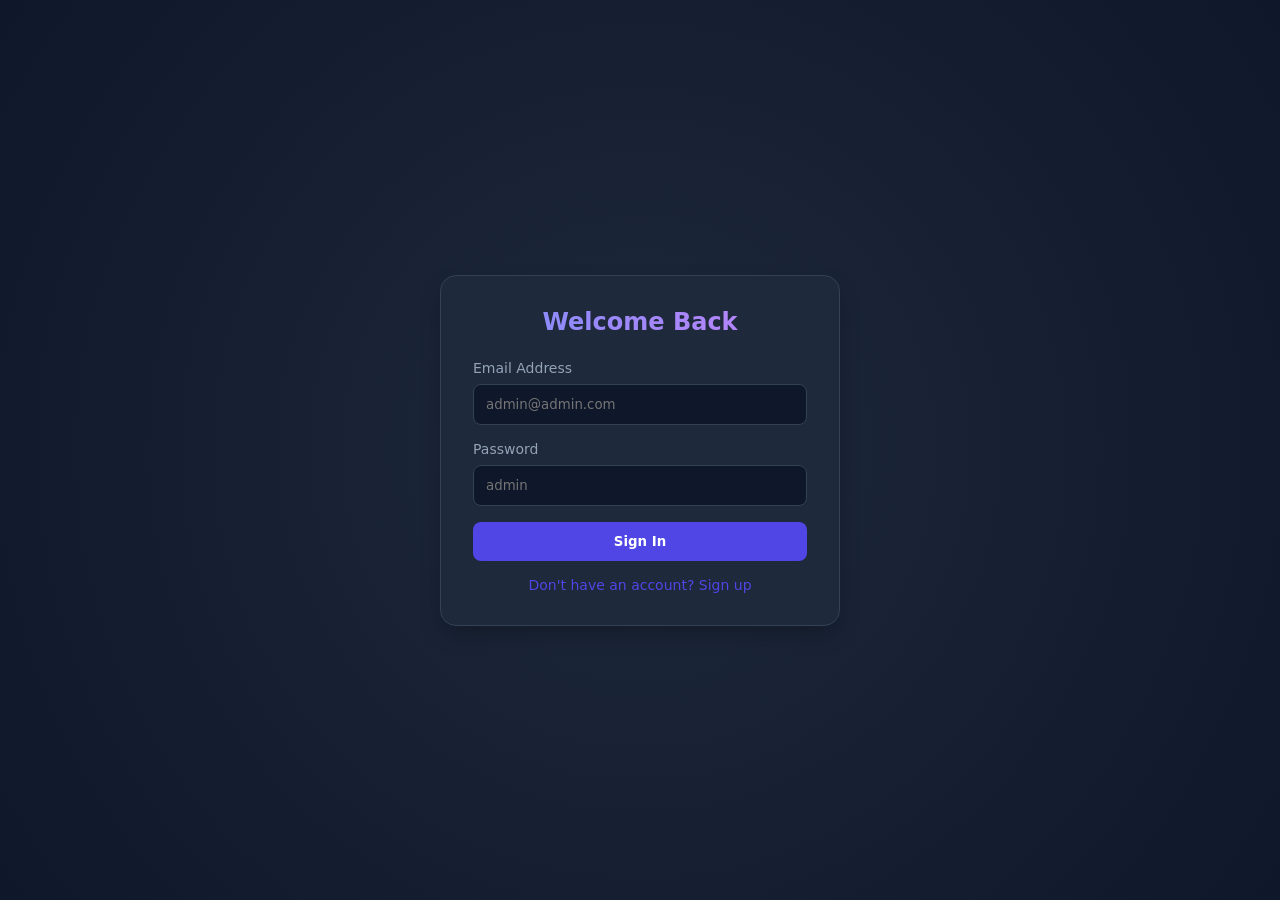
<file: ecom-Admin-Dshboard/login.html>
<!DOCTYPE html>
<html lang="en">
<head>
    <meta charset="UTF-8">
    <meta name="viewport" content="width=device-width, initial-scale=1.0">
    <title>Login - AdminPro</title>
    <link rel="stylesheet" href="style.css">
</head>
<body>
    <div class="auth-container">
        <div class="auth-box">
            <h1 class="auth-title">Welcome Back</h1>
            <form id="loginForm">
                <div class="form-group">
                    <label class="form-label">Email Address</label>
                    <input type="email" class="form-input" id="email" required placeholder="admin@admin.com">
                </div>
                <div class="form-group">
                    <label class="form-label">Password</label>
                    <input type="password" class="form-input" id="password" required placeholder="admin">
                </div>
                <button type="submit" class="btn">Sign In</button>
            </form>
            <a href="signup.html" class="auth-link">Don't have an account? Sign up</a>
        </div>
    </div>
    <script src="script.js"></script>
    <script>
        //checkauth();
        document.getElementById('loginForm').onsubmit = (e) => {
            e.preventDefault();
            const email = document.getElementById('email').value;
            const password = document.getElementById('password').value;
            if(login(email, password)) {
                window.location.href = 'dashboard.html';
            } else {
                alert('Invalid credentials');
            }
        };
    </script>
</body>
</html>
</file>
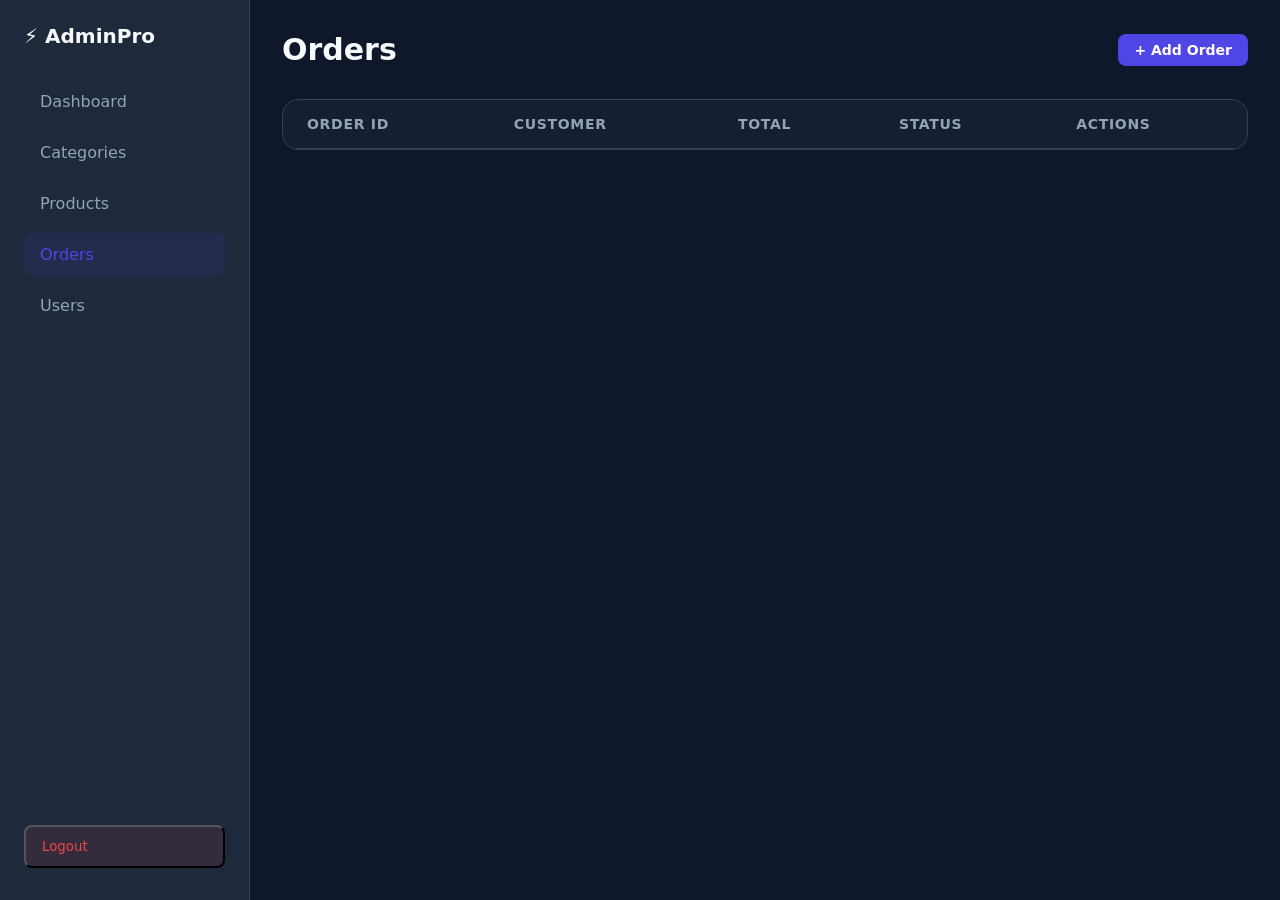
<file: ecom-Admin-Dshboard/orders.html>
<!DOCTYPE html>
<html lang="en">
<head>
    <meta charset="UTF-8">
    <meta name="viewport" content="width=device-width, initial-scale=1.0">
    <title>Orders - AdminPro</title>
    <link rel="stylesheet" href="style.css">
</head>
<body>
    <div class="dashboard-layout">
        <div id="sidebar-container"></div>
        <div class="main-content">
            <div class="header">
                <h1 class="page-title">Orders</h1>
                <button class="btn btn-sm" onclick="openModal()">+ Add Order</button>
            </div>

            <div class="table-container">
                <table class="data-table">
                    <thead>
                        <tr>
                            <th>Order ID</th>
                            <th>Customer</th>
                            <th>Total</th>
                            <th>Status</th>
                            <th>Actions</th>
                        </tr>
                    </thead>
                    <tbody id="table-body">
                        <!-- Data here -->
                    </tbody>
                </table>
            </div>
        </div>
    </div>

    <!-- Modal -->
    <div class="modal" id="modal">
        <div class="modal-content">
            <div class="modal-header">
                <h2 id="modal-title">Edit Order</h2>
                <button class="close-modal" onclick="closeModal()">&times;</button>
            </div>
            <form id="modal-form">
                <input type="hidden" id="edit-id">
                <div class="form-group">
                    <label class="form-label">Customer Name</label>
                    <input type="text" class="form-input" id="ord-user" required>
                </div>
                <div class="form-group">
                    <label class="form-label">Total Amount</label>
                    <input type="number" class="form-input" id="ord-total" required>
                </div>
                <div class="form-group">
                    <label class="form-label">Status</label>
                    <select class="form-input" id="ord-status" required>
                        <option value="Pending">Pending</option>
                        <option value="Completed">Completed</option>
                        <option value="Cancelled">Cancelled</option>
                    </select>
                </div>
                <button type="submit" class="btn">Save</button>
            </form>
        </div>
    </div>

    <script src="script.js"></script>
    <script>
        //checkauth();
        document.getElementById('sidebar-container').innerHTML = getSidebar();

        let orders = getData('orders');
        const tableBody = document.getElementById('table-body');
        const modal = document.getElementById('modal');
        const modalForm = document.getElementById('modal-form');

        function render() {
            tableBody.innerHTML = orders.map(o => `
                <tr>
                    <td>#${o.id}</td>
                    <td>${o.user}</td>
                    <td>$${o.total}</td>
                    <td><span class="status-badge ${o.status.toLowerCase()}">${o.status}</span></td>
                    <td>
                        <button class="action-btn edit-btn" onclick="edit(${o.id})">Edit</button>
                        <button class="action-btn delete-btn" onclick="del(${o.id})">Delete</button>
                    </td>
                </tr>
            `).join('');
        }

        function openModal(id = null) {
            document.getElementById('edit-id').value = id || '';
            document.getElementById('modal-title').textContent = id ? 'Edit Order' : 'Add Order';
            if (id) {
                const o = orders.find(ord => ord.id === id);
                document.getElementById('ord-user').value = o.user;
                document.getElementById('ord-total').value = o.total;
                document.getElementById('ord-status').value = o.status;
            } else {
                modalForm.reset();
            }
            modal.classList.add('active');
        }

        function closeModal() {
            modal.classList.remove('active');
        }

        function edit(id) {
            openModal(id);
        }

        function del(id) {
            if(confirm('Are you sure?')) {
                orders = orders.filter(o => o.id !== id);
                setData('orders', orders);
                render();
            }
        }

        modalForm.onsubmit = (e) => {
            e.preventDefault();
            const id = document.getElementById('edit-id').value;
            const user = document.getElementById('ord-user').value;
            const total = document.getElementById('ord-total').value;
            const status = document.getElementById('ord-status').value;

            if (id) {
                const index = orders.findIndex(o => o.id == id);
                orders[index] = { id: parseInt(id), user, total: parseInt(total), status };
            } else {
                const newId = orders.length > 0 ? Math.max(...orders.map(o => o.id)) + 1 : 101;
                orders.push({ id: newId, user, total: parseInt(total), status });
            }
            setData('orders', orders);
            render();
            closeModal();
        };

        render();
    </script>
</body>
</html>
</file>
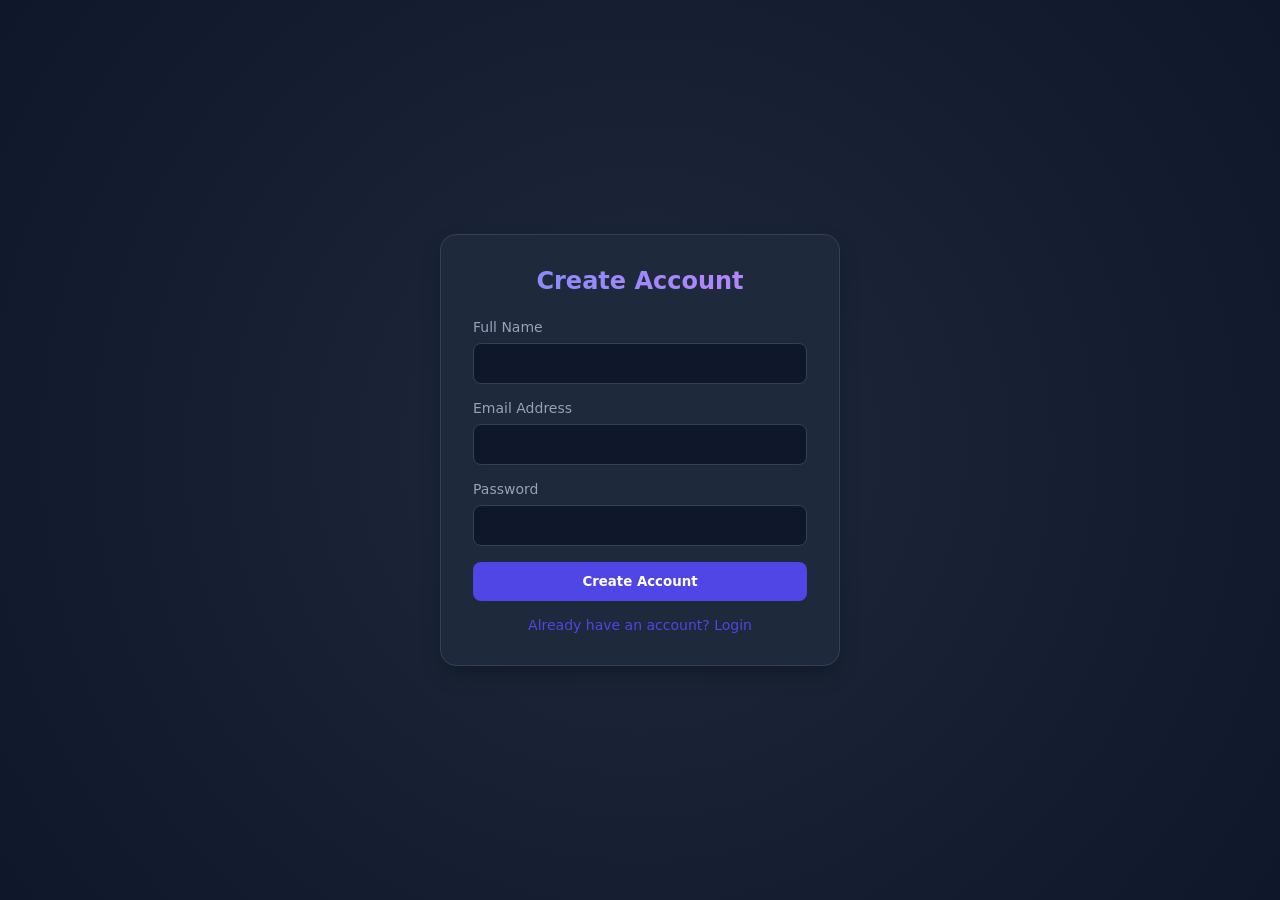
<file: ecom-Admin-Dshboard/signup.html>
<!DOCTYPE html>
<html lang="en">
<head>
    <meta charset="UTF-8">
    <meta name="viewport" content="width=device-width, initial-scale=1.0">
    <title>Sign Up - AdminPro</title>
    <link rel="stylesheet" href="style.css">
</head>
<body>
    <div class="auth-container">
        <div class="auth-box">
            <h1 class="auth-title">Create Account</h1>
            <form id="signupForm">
                <div class="form-group">
                    <label class="form-label">Full Name</label>
                    <input type="text" class="form-input" id="name" required>
                </div>
                <div class="form-group">
                    <label class="form-label">Email Address</label>
                    <input type="email" class="form-input" id="email" required>
                </div>
                <div class="form-group">
                    <label class="form-label">Password</label>
                    <input type="password" class="form-input" id="password" required>
                </div>
                <button type="submit" class="btn">Create Account</button>
            </form>
            <a href="login.html" class="auth-link">Already have an account? Login</a>
        </div>
    </div>
    <script src="script.js"></script>
    <script>
        //checkauth();
        document.getElementById('signupForm').onsubmit = (e) => {
            e.preventDefault();
            const name = document.getElementById('name').value;
            const email = document.getElementById('email').value;
            const password = document.getElementById('password').value;
            if(register(name, email, password)) {
                alert('Account created! Please login.');
                window.location.href = 'login.html';
            }
        };
    </script>
</body>
</html>
</file>
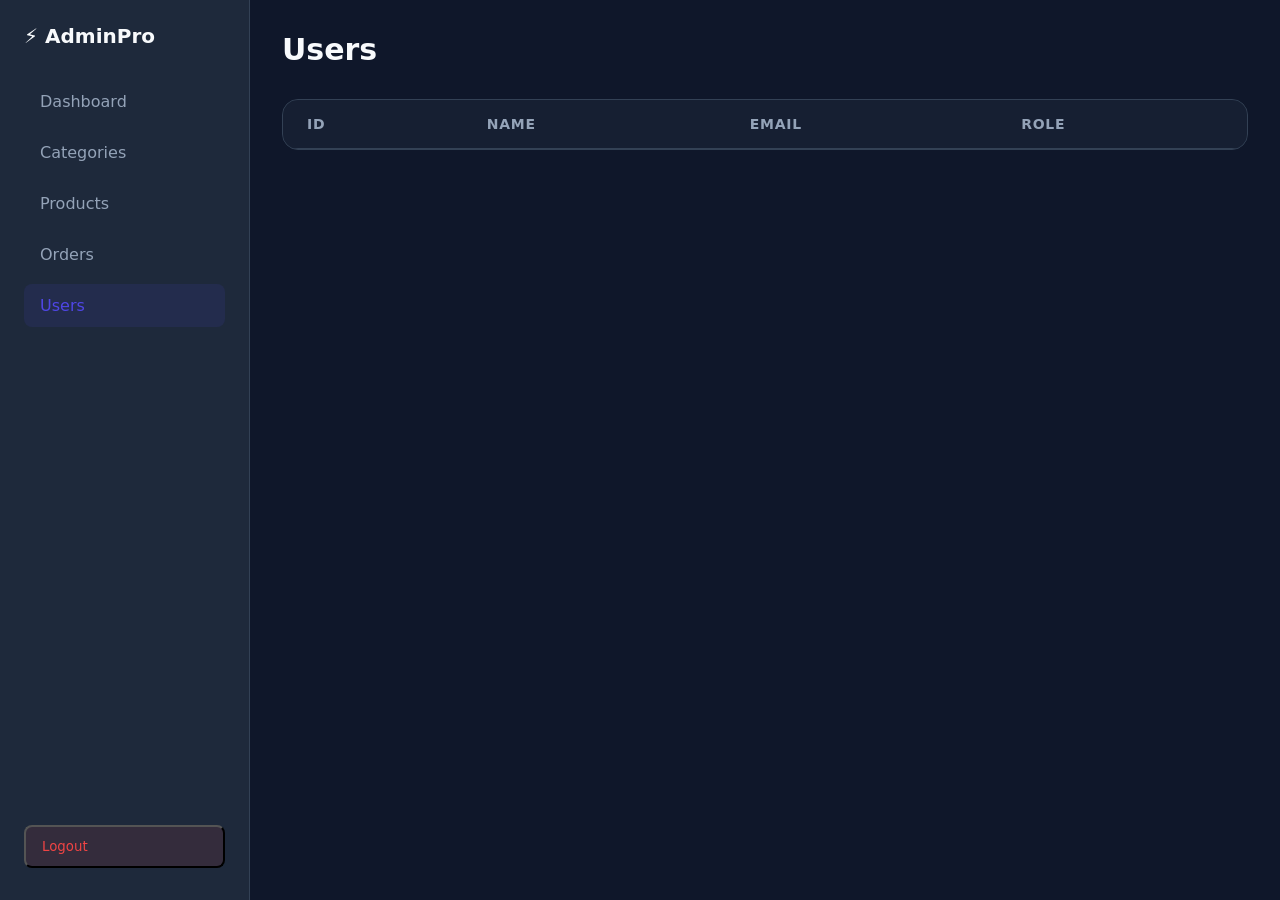
<file: ecom-Admin-Dshboard/users.html>
<!DOCTYPE html>
<html lang="en">
<head>
    <meta charset="UTF-8">
    <meta name="viewport" content="width=device-width, initial-scale=1.0">
    <title>Users - AdminPro</title>
    <link rel="stylesheet" href="style.css">
</head>
<body>
    <div class="dashboard-layout">
        <div id="sidebar-container"></div>
        <div class="main-content">
            <div class="header">
                <h1 class="page-title">Users</h1>
                <div class="actions">
                    <!-- Read only for now -->
                </div>
            </div>

            <div class="table-container">
                <table class="data-table">
                    <thead>
                        <tr>
                            <th>ID</th>
                            <th>Name</th>
                            <th>Email</th>
                            <th>Role</th>
                        </tr>
                    </thead>
                    <tbody id="table-body">
                        <!-- Data here -->
                    </tbody>
                </table>
            </div>
        </div>
    </div>

    <script src="script.js"></script>
    <script>
        //checkauth();
        document.getElementById('sidebar-container').innerHTML = getSidebar();

        const users = getData('users');
        const tableBody = document.getElementById('table-body');

        function render() {
            tableBody.innerHTML = users.map(u => `
                <tr>
                    <td>#${u.id}</td>
                    <td>${u.name}</td>
                    <td>${u.email}</td>
                    <td>
                        <span style="background: rgba(79, 70, 229, 0.1); color: var(--primary); padding: 0.25rem 0.5rem; border-radius: 0.25rem; font-size: 0.75rem;">
                            ${u.role}
                        </span>
                    </td>
                </tr>
            `).join('');
        }

        render();
    </script>
</body>
</html>
</file>
<file: ecom-Admin-Dshboard/style.css>
:root {
    --primary: #4f46e5;
    --primary-hover: #4338ca;
    --bg-dark: #0f172a;
    --bg-card: #1e293b;
    --text-main: #f8fafc;
    --text-muted: #94a3b8;
    --border: #334155;
    --danger: #ef4444;
    --success: #22c55e;
}

* {
    margin: 0;
    padding: 0;
    box-sizing: border-box;
    font-family: 'Inter', system-ui, -apple-system, sans-serif;
}

body {
    background-color: var(--bg-dark);
    color: var(--text-main);
    display: flex;
    min-height: 100vh;
}

/* Auth Pages */
.auth-container {
    width: 100%;
    height: 100vh;
    display: flex;
    justify-content: center;
    align-items: center;
    background: radial-gradient(circle at center, #1e293b 0%, #0f172a 100%);
}

.auth-box {
    background: var(--bg-card);
    padding: 2rem;
    border-radius: 1rem;
    width: 100%;
    max-width: 400px;
    box-shadow: 0 10px 25px -5px rgba(0, 0, 0, 0.3);
    border: 1px solid var(--border);
}

.auth-title {
    font-size: 1.5rem;
    font-weight: 700;
    margin-bottom: 1.5rem;
    text-align: center;
    background: linear-gradient(to right, #818cf8, #c084fc);
    -webkit-background-clip: text;
    background-clip: text;
    color: transparent;
}

.form-group {
    margin-bottom: 1rem;
}

.form-label {
    display: block;
    margin-bottom: 0.5rem;
    font-size: 0.875rem;
    color: var(--text-muted);
}

.form-input {
    width: 100%;
    padding: 0.75rem;
    background: var(--bg-dark);
    border: 1px solid var(--border);
    border-radius: 0.5rem;
    color: var(--text-main);
    transition: border-color 0.2s;
}

.form-input:focus {
    outline: none;
    border-color: var(--primary);
}

.btn {
    width: 100%;
    padding: 0.75rem;
    background: var(--primary);
    color: white;
    border: none;
    border-radius: 0.5rem;
    font-weight: 600;
    cursor: pointer;
    transition: background-color 0.2s;
}

.btn:hover {
    background: var(--primary-hover);
}

.auth-link {
    display: block;
    margin-top: 1rem;
    text-align: center;
    font-size: 0.875rem;
    color: var(--primary);
    text-decoration: none;
}

/* Dashboard Layout */
.dashboard-layout {
    display: flex;
    width: 100%;
}

.sidebar {
    width: 250px;
    background: var(--bg-card);
    border-right: 1px solid var(--border);
    padding: 1.5rem;
    display: flex;
    flex-direction: column;
    height: 100vh;
    position: fixed;
    left: 0;
    top: 0;
}

.logo {
    font-size: 1.25rem;
    font-weight: 800;
    color: var(--text-main);
    margin-bottom: 2rem;
    display: flex;
    align-items: center;
    gap: 0.5rem;
}

.nav-item {
    padding: 0.75rem 1rem;
    color: var(--text-muted);
    text-decoration: none;
    border-radius: 0.5rem;
    margin-bottom: 0.5rem;
    transition: all 0.2s;
    display: flex;
    align-items: center;
    gap: 0.75rem;
}

.nav-item:hover, .nav-item.active {
    background: rgba(79, 70, 229, 0.1);
    color: var(--primary);
}

.logout-btn {
    margin-top: auto;
    background: rgba(239, 68, 68, 0.1);
    color: var(--danger);
}

.logout-btn:hover {
    background: rgba(239, 68, 68, 0.2);
    color: var(--danger);
}

.main-content {
    margin-left: 250px;
    flex: 1;
    padding: 2rem;
}

.header {
    display: flex;
    justify-content: space-between;
    align-items: center;
    margin-bottom: 2rem;
}

.page-title {
    font-size: 1.875rem;
    font-weight: 700;
}

/* Stats Grid */
.stats-grid {
    display: grid;
    grid-template-columns: repeat(auto-fit, minmax(240px, 1fr));
    gap: 1.5rem;
    margin-bottom: 2rem;
}

.stat-card {
    background: var(--bg-card);
    padding: 1.5rem;
    border-radius: 1rem;
    border: 1px solid var(--border);
}

.stat-title {
    color: var(--text-muted);
    font-size: 0.875rem;
    margin-bottom: 0.5rem;
}

.stat-value {
    font-size: 2rem;
    font-weight: 700;
}

/* Tables */
.table-container {
    background: var(--bg-card);
    border-radius: 1rem;
    border: 1px solid var(--border);
    overflow: hidden;
}

.table-header-act {
    padding: 1.5rem;
    display: flex;
    justify-content: space-between;
    align-items: center;
    border-bottom: 1px solid var(--border);
}

.btn-sm {
    padding: 0.5rem 1rem;
    width: auto;
    font-size: 0.875rem;
}

.data-table {
    width: 100%;
    border-collapse: collapse;
}

.data-table th, .data-table td {
    padding: 1rem 1.5rem;
    text-align: left;
    border-bottom: 1px solid var(--border);
}

.data-table th {
    background: rgba(15, 23, 42, 0.5);
    color: var(--text-muted);
    font-weight: 600;
    font-size: 0.875rem;
    text-transform: uppercase;
    letter-spacing: 0.05em;
}

.data-table tr:last-child td {
    border-bottom: none;
}

.action-btn {
    padding: 0.25rem 0.5rem;
    border-radius: 0.25rem;
    font-size: 0.75rem;
    cursor: pointer;
    border: none;
    margin-right: 0.5rem;
}

.edit-btn {
    background: rgba(79, 70, 229, 0.1);
    color: var(--primary);
}

.delete-btn {
    background: rgba(239, 68, 68, 0.1);
    color: var(--danger);
}

/* Modal */
.modal {
    position: fixed;
    top: 0;
    left: 0;
    width: 100%;
    height: 100%;
    background: rgba(0, 0, 0, 0.5);
    display: none;
    justify-content: center;
    align-items: center;
    z-index: 1000;
}

.modal.active {
    display: flex;
}

.modal-content {
    background: var(--bg-card);
    padding: 2rem;
    border-radius: 1rem;
    width: 100%;
    max-width: 500px;
    border: 1px solid var(--border);
}

.modal-header {
    display: flex;
    justify-content: space-between;
    align-items: center;
    margin-bottom: 1.5rem;
}

.close-modal {
    background: none;
    border: none;
    color: var(--text-muted);
    font-size: 1.5rem;
    cursor: pointer;
}
</file>
